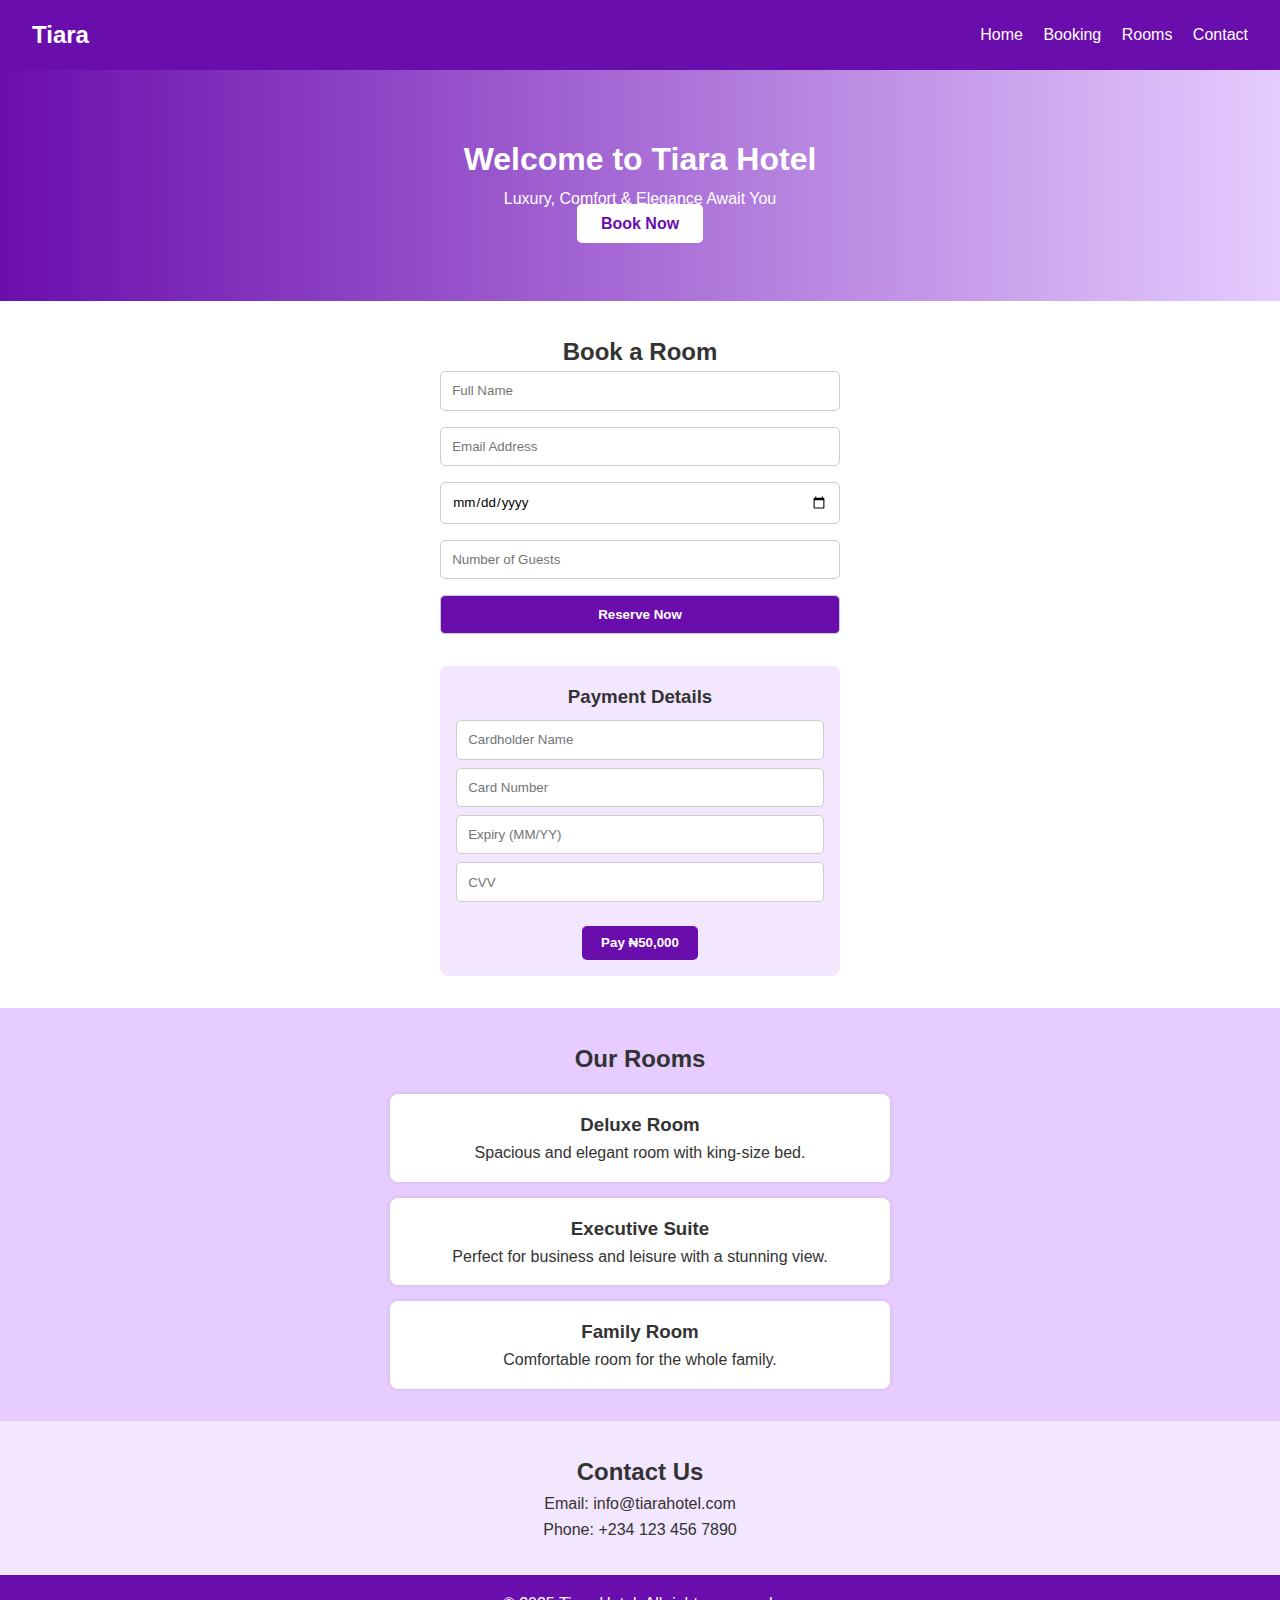
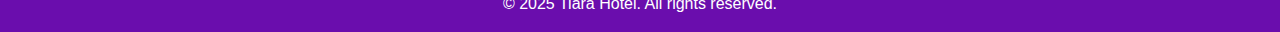
<file: index.html>
<!DOCTYPE html>
<html lang="en">
<head>
  <meta charset="UTF-8" />
  <meta name="viewport" content="width=device-width, initial-scale=1.0"/>
  <title>Tiara Hotel Booking</title>
  <style>
    * {
      margin: 0;
      padding: 0;
      box-sizing: border-box;
      font-family: 'Segoe UI', sans-serif;
    }

    body {
      background-color: #f9f9ff;
      color: #333;
      line-height: 1.6;
    }

    header {
      background-color: #6a0dad;
      color: #fff;
      padding: 1rem 2rem;
      display: flex;
      justify-content: space-between;
      align-items: center;
    }

    .logo {
      font-size: 1.5rem;
      font-weight: bold;
    }

    nav a {
      margin-left: 1rem;
      text-decoration: none;
      color: #fff;
    }

    nav a:hover {
      text-decoration: underline;
    }

    .hero {
      background: linear-gradient(to right, #6a0dad, #e6ccff);
      color: white;
      text-align: center;
      padding: 4rem 2rem;
    }

    .hero .btn {
      background: #fff;
      color: #6a0dad;
      padding: 0.7rem 1.5rem;
      margin-top: 1rem;
      border-radius: 5px;
      text-decoration: none;
      font-weight: bold;
    }

    .hero .btn:hover {
      background: #e6ccff;
    }

    .booking {
      background-color: #fff;
      padding: 2rem;
      text-align: center;
    }

    .booking form {
      display: flex;
      flex-direction: column;
      max-width: 400px;
      margin: auto;
      gap: 1rem;
    }

    .booking input, .booking button {
      padding: 0.7rem;
      border: 1px solid #ccc;
      border-radius: 5px;
    }

    .booking button {
      background-color: #6a0dad;
      color: #fff;
      cursor: pointer;
      font-weight: bold;
    }

    .booking button:hover {
      background-color: #5a009e;
    }

    .payment-section {
      margin-top: 2rem;
      padding: 1rem;
      background: #f3e6ff;
      border-radius: 8px;
      max-width: 400px;
      margin-left: auto;
      margin-right: auto;
    }

    .payment-section input {
      display: block;
      width: 100%;
      margin: 0.5rem 0;
      padding: 0.7rem;
      border: 1px solid #ccc;
      border-radius: 5px;
    }

    .payment-section button {
      margin-top: 1rem;
      background-color: #6a0dad;
      color: white;
      padding: 0.6rem 1.2rem;
      border: none;
      border-radius: 5px;
      cursor: pointer;
    }

    .rooms {
      background-color: #e6ccff;
      padding: 2rem;
      text-align: center;
    }

    .room {
      background: #fff;
      margin-top: 1rem;
      padding: 1rem;
      border-radius: 8px;
      max-width: 500px;
      margin-left: auto;
      margin-right: auto;
      box-shadow: 0 0 5px rgba(0,0,0,0.1);
    }

    .contact {
      background: #f3e6ff;
      text-align: center;
      padding: 2rem;
    }

    footer {
      background: #6a0dad;
      color: #fff;
      text-align: center;
      padding: 1rem;
    }

    .popup {
      display: none;
      position: fixed;
      top: 0;
      left: 0;
      width: 100%;
      height: 100%;
      background-color: rgba(0,0,0,0.5);
      justify-content: center;
      align-items: center;
      z-index: 999;
    }

    .popup-content {
      background-color: #fff;
      padding: 2rem;
      text-align: center;
      border-radius: 10px;
      width: 90%;
      max-width: 400px;
      box-shadow: 0 0 10px rgba(0,0,0,0.3);
    }

    .popup-content button {
      background-color: #6a0dad;
      color: white;
      border: none;
      padding: 0.5rem 1rem;
      margin-top: 1rem;
      border-radius: 5px;
      cursor: pointer;
    }

    @media (max-width: 600px) {
      header {
        flex-direction: column;
        align-items: flex-start;
      }

      nav {
        margin-top: 0.5rem;
      }

      .booking form {
        width: 100%;
        padding: 0 1rem;
      }
    }
  </style>
</head>
<body>

  <header>
    <div class="logo">Tiara</div>
    <nav>
      <a href="#home">Home</a>
      <a href="#booking">Booking</a>
      <a href="#rooms">Rooms</a>
      <a href="#contact">Contact</a>
    </nav>
  </header>

  <section id="home" class="hero">
    <h1>Welcome to Tiara Hotel</h1>
    <p>Luxury, Comfort & Elegance Await You</p>
 <a href="#booking" class="btn">Book Now</a> 
  </section>

  <section id="booking" class="booking">
    <h2>Book a Room</h2>
    <form id="bookingForm">
      <input type="text" id="name" placeholder="Full Name" required />
      <input type="email" id="email" placeholder="Email Address" required />
      <input type="date" id="date" required />
      <input type="number" id="guests" placeholder="Number of Guests" required />
      <button type="submit">Reserve Now</button>
    </form>

    <div class="payment-section">
      <h3>Payment Details</h3>
      <input type="text" placeholder="Cardholder Name" required />
      <input type="text" placeholder="Card Number" maxlength="16" required />
      <input type="text" placeholder="Expiry (MM/YY)" required />
      <input type="text" placeholder="CVV" maxlength="3" required />
      <button onclick="submitPayment()">Pay ₦50,000</button>
    </div>
  </section>

  <section id="rooms" class="rooms">
    <h2>Our Rooms</h2>
    <div class="room">
      <h3>Deluxe Room</h3>
      <p>Spacious and elegant room with king-size bed.</p>
    </div>
    <div class="room">
      <h3>Executive Suite</h3>
      <p>Perfect for business and leisure with a stunning view.</p>
    </div>
    <div class="room">
      <h3>Family Room</h3>
      <p>Comfortable room for the whole family.</p>
    </div>
  </section>

  <section id="contact" class="contact">
    <h2>Contact Us</h2>
    <p>Email: info@tiarahotel.com</p>
    <p>Phone: +234 123 456 7890</p>
  </section>

  <footer>
    <p>&copy; 2025 Tiara Hotel. All rights reserved.</p>
  </footer>

  <div id="popup" class="popup">
    <div class="popup-content">
      <h3> Booking Confirmed!</h3>
      <p>Thank you for choosing Tiara Hotel. A confirmation has been sent to your email.</p>
      <button onclick="closePopup()">Close</button>
    </div>
  </div>

  <script src="script.js"></script>
</body>
</html>
</file>
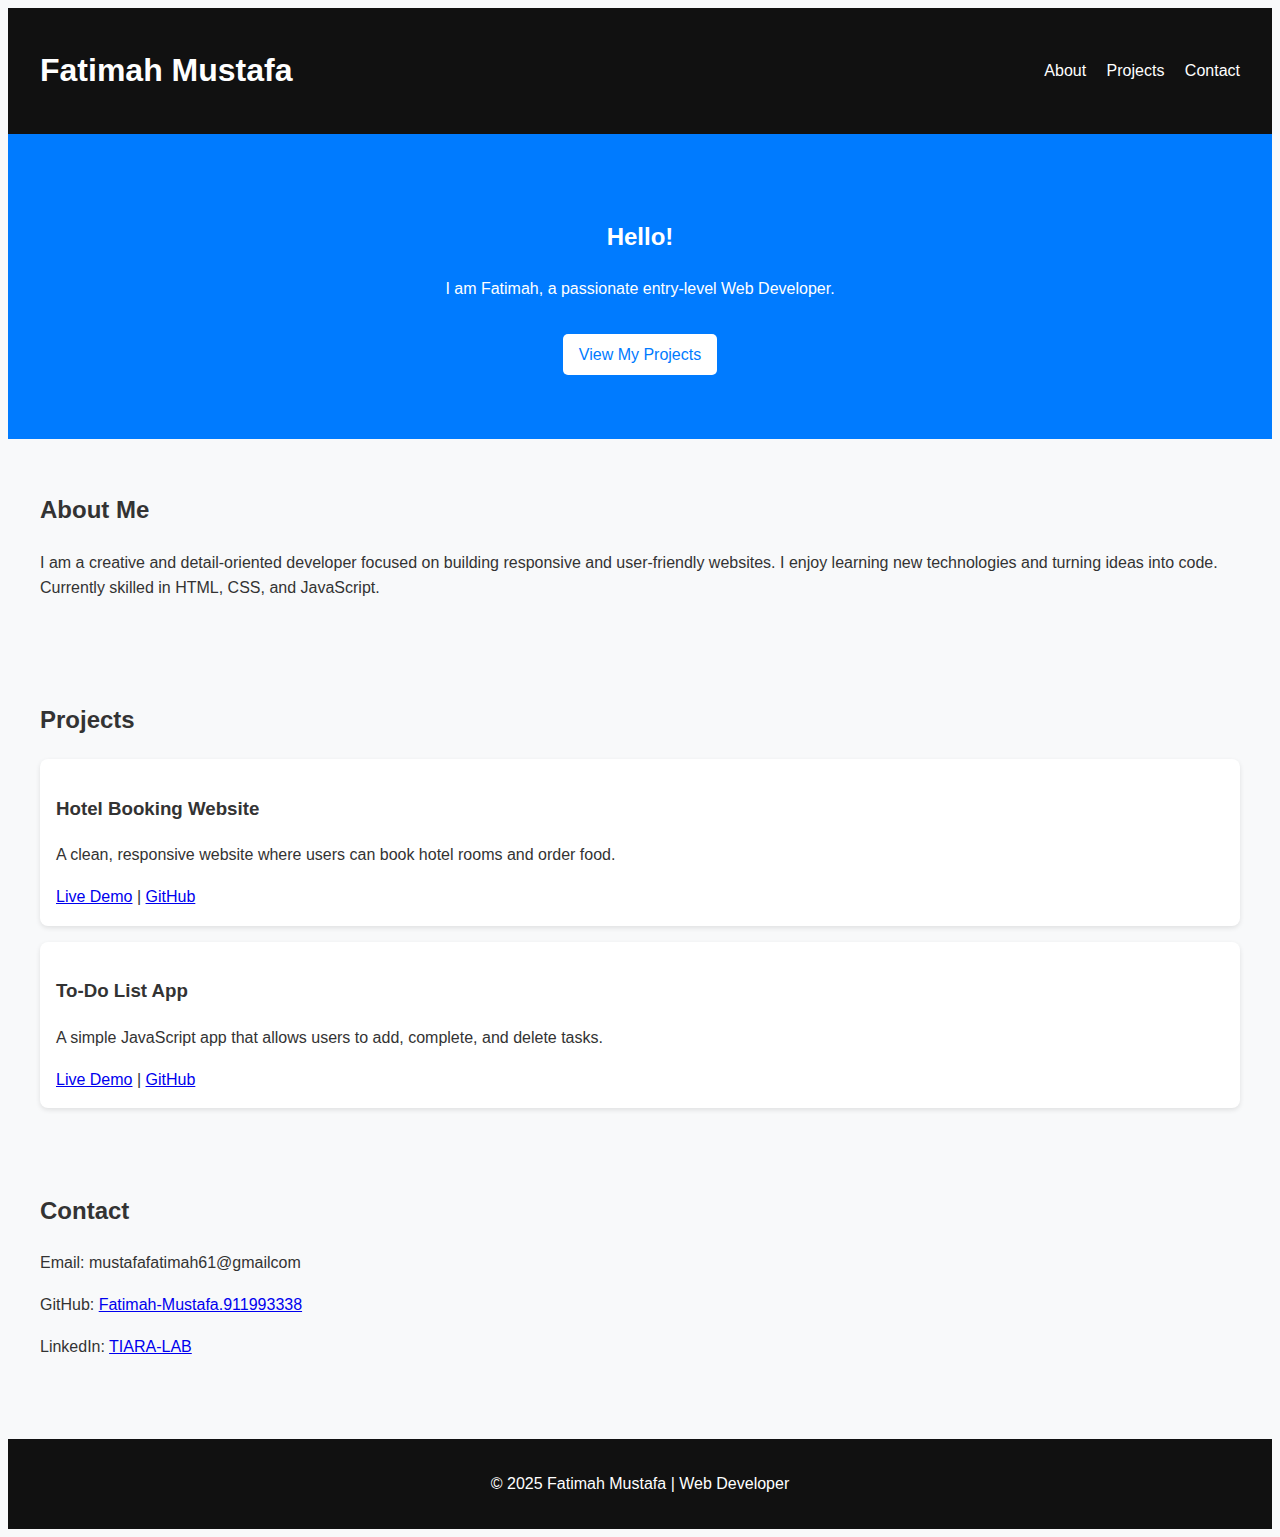
<file: just.html>
<!DOCTYPE html>
<html lang="en">
<head>
  <meta charset="UTF-8" />
  <meta name="viewport" content="width=device-width, initial-scale=1.0"/>
  <title>Fatimah | Web Developer Portfolio</title>
  <link rel="stylesheet" href="style.css" />
</head>
<body>
  <header>
    <h1>Fatimah Mustafa</h1>
    <nav>
      <a href="#about">About</a>
      <a href="#projects">Projects</a>
      <a href="#contact">Contact</a>
    </nav>
  </header>

  <section id="hero">
    <h2>Hello!</h2>
    <p>I am Fatimah, a passionate entry-level Web Developer.</p>
    <a href="#projects" class="btn">View My Projects</a>
  </section>

  <section id="about">
    <h2>About Me</h2>
    <p>
      I am a creative and detail-oriented developer focused on building responsive and user-friendly websites.
       I enjoy learning new technologies and turning ideas into code. Currently skilled in HTML, CSS, and JavaScript.
    </p>
  </section>

  <section id="projects">
    <h2>Projects</h2>

    <div class="project">
      <h3>Hotel Booking Website</h3>
      <p>A clean, responsive website where users can book hotel rooms and order food.</p>
      <a href="#">Live Demo</a> | <a href="#">GitHub</a>
    </div>

    <div class="project">
      <h3>To-Do List App</h3>
      <p>A simple JavaScript app that allows users to add, complete, and delete tasks.</p>
      <a href="#">Live Demo</a> | <a href="#">GitHub</a>
    </div>

    
  </section>

  <section id="contact">
    <h2>Contact</h2>
    <p>Email: mustafafatimah61@gmailcom
    
    </p>
    <p>GitHub: <a href="https://github.com/Fatimah Muatafa" target="_blank">Fatimah-Mustafa.911993338</a></p>
    <p>LinkedIn: <a href="https://linkedin.com/in/TIARA-LAB" target="_blank">TIARA-LAB</a></p>
  </section>

  <footer>
    <p>&copy; 2025 Fatimah Mustafa | Web Developer</p>
  </footer>
</body>
</html>
</file>
<file: style.css>
body {
  font-family: 'Segoe UI', sans-serif;
  background: #f8f9fa;
  color: #333;
  line-height: 1.6;
}

header {
  background: #111;
  color: white;
  padding: 1rem 2rem;
  display: flex;
  justify-content: space-between;
  align-items: center;
}

nav a {
  color: white;
  margin-left: 1rem;
  text-decoration: none;
}

section {
  padding: 2rem;
}

#hero {
  background: #007bff;
  color: white;
  text-align: center;
  padding: 4rem 2rem;
}

.btn {
  display: inline-block;
  margin-top: 1rem;
  background: white;
  color: #007bff;
  padding: 0.5rem 1rem;
  text-decoration: none;
  border-radius: 5px;
}

.project {
  background: white;
  margin-top: 1rem;
  padding: 1rem;
  border-radius: 8px;
  box-shadow: 0 2px 5px rgba(0,0,0,0.1);
}

footer {
  text-align: center;
  padding: 1rem;
  background: #111;
  color: white;
  margin-top: 2rem;
}

@media (max-width: 600px) {
  header {
    flex-direction: column;
    align-items: flex-start;
  }

  nav {
    margin-top: 0.5rem;
  }
}
</file>
